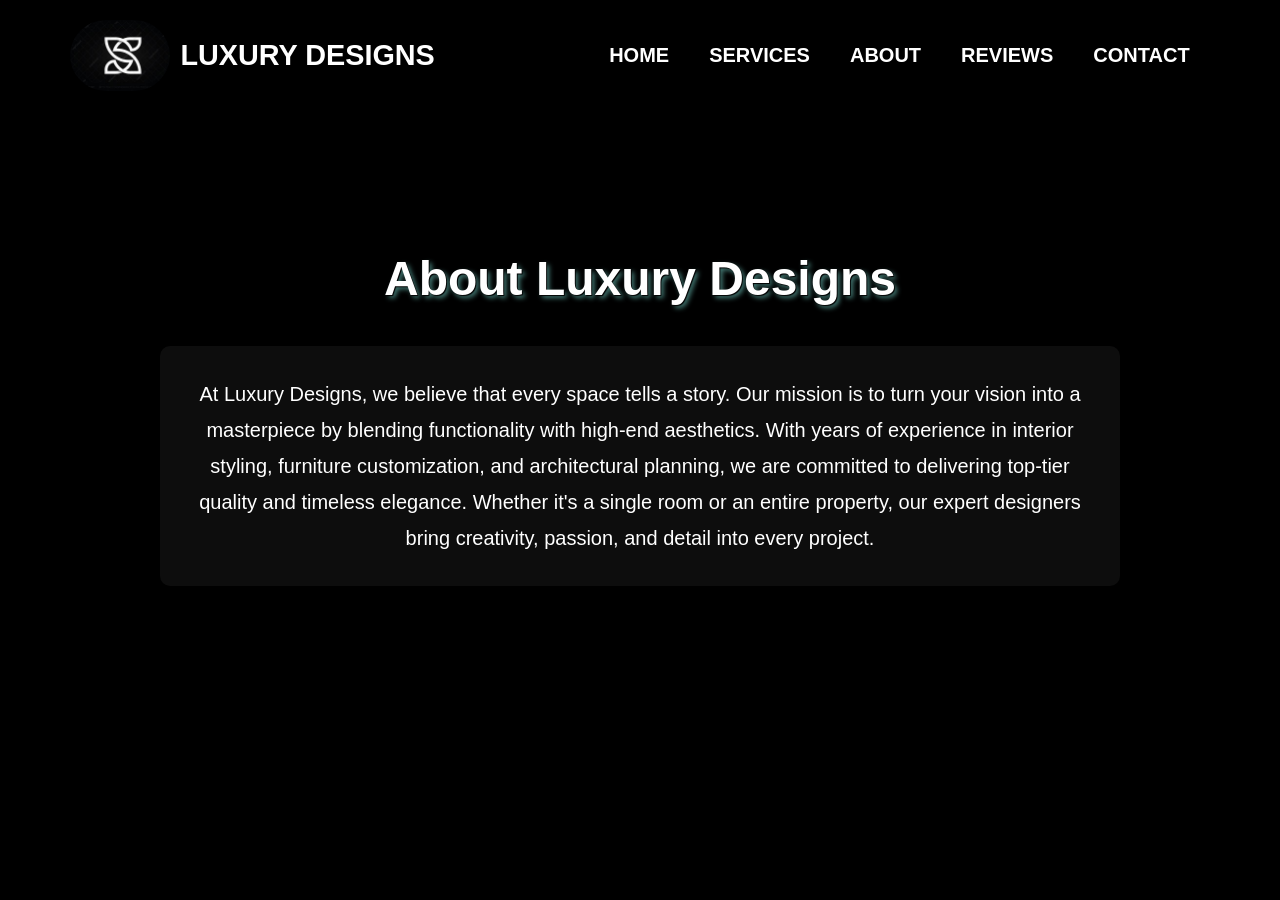
<file: about.html>
<!DOCTYPE html>
<html lang="en">
<head>
  <meta charset="UTF-8" />
  <meta name="viewport" content="width=device-width, initial-scale=1.0"/>
  <title>About - Luxury Interiors Website</title>
  <link rel="icon" type="image/x icon" href="images/logo.jpeg">


  <style>
    body {
      margin: 0;
      padding: 0;
      font-family: sans-serif;
      background-color: #000;
      background-position: center;
      color: white;
    }

    .navbar {
      width: 89%;
      margin: auto;
      padding: 15px 0;
      display: flex;
      align-items: center;
      justify-content: space-between;
      font-size: larger;
      color: white;
    }

    .logo {
      width: 100px;
      cursor: pointer;
      border-radius: 80px;
    }

    div.navbar h2 {
      font-weight: bold;
      font-family: Verdana, Geneva, Tahoma, sans-serif;
      font-style: oblique;
      color: white;
      text-shadow: 1px 1px 1px #000, 3px 3px 5px #467e78;
      float: left;
      cursor: pointer;
    }

    div.navbar h2:hover {
      color: #009688;
    }

    .navbar ul {
      list-style: none;
      display: flex;
      margin: 0;
      padding: 0;
    }

    .navbar ul li {
      margin: 0 20px;
      position: relative;
    }

    .navbar ul li a {
      text-decoration: none;
      color: #fff;
      text-transform: uppercase;
      font-weight: bolder;
      font-size: 20px;
    }

    .navbar ul li::after {
      content: '';
      height: 3px;
      width: 0%;
      background: #009688;
      position: absolute;
      left: 0;
      bottom: -10px;
      transition: 0.5s;
    }

    .navbar ul li:hover::after {
      width: 100%;
    }

    .about-section {
      padding: 100px 40px;
      text-align: center;
    }

    .about-section h1 {
      font-size: 48px;
      margin-bottom: 40px;
      text-shadow: 1px 1px 1px #000, 3px 3px 5px #467e78;
    }

    .about-section p {
      max-width: 900px;
      margin: auto;
      font-size: 20px;
      line-height: 1.8;
      background: rgba(255, 255, 255, 0.05);
      padding: 30px;
      border-radius: 10px;
    }
  </style>
</head>
<body>

  <!-- Navbar -->
  <nav class="navbar">
    <div style="display: flex; align-items: center; gap: 10px;">
      <img src="images/logo.jpeg" class="logo" />
      <h2>LUXURY DESIGNS</h2>
    </div>
    <ul>
      <li><a href="index.html">Home</a></li>
      <li><a href="services.html">Services</a></li>
      <li><a href="about.html">About</a></li>
      <li><a href="reviews.html">Reviews</a></li>
      <li><a href="contact.html">Contact</a></li>
    </ul>
  </nav>

  <!-- About Section -->
  <section class="about-section">
    <h1>About Luxury Designs</h1>
    <p>
      At Luxury Designs, we believe that every space tells a story. Our mission is to turn your vision into a masterpiece by blending functionality with high-end aesthetics.
      With years of experience in interior styling, furniture customization, and architectural planning, we are committed to delivering top-tier quality and timeless elegance.
      Whether it's a single room or an entire property, our expert designers bring creativity, passion, and detail into every project.
    </p>
  </section>

</body>
</html>
</file>
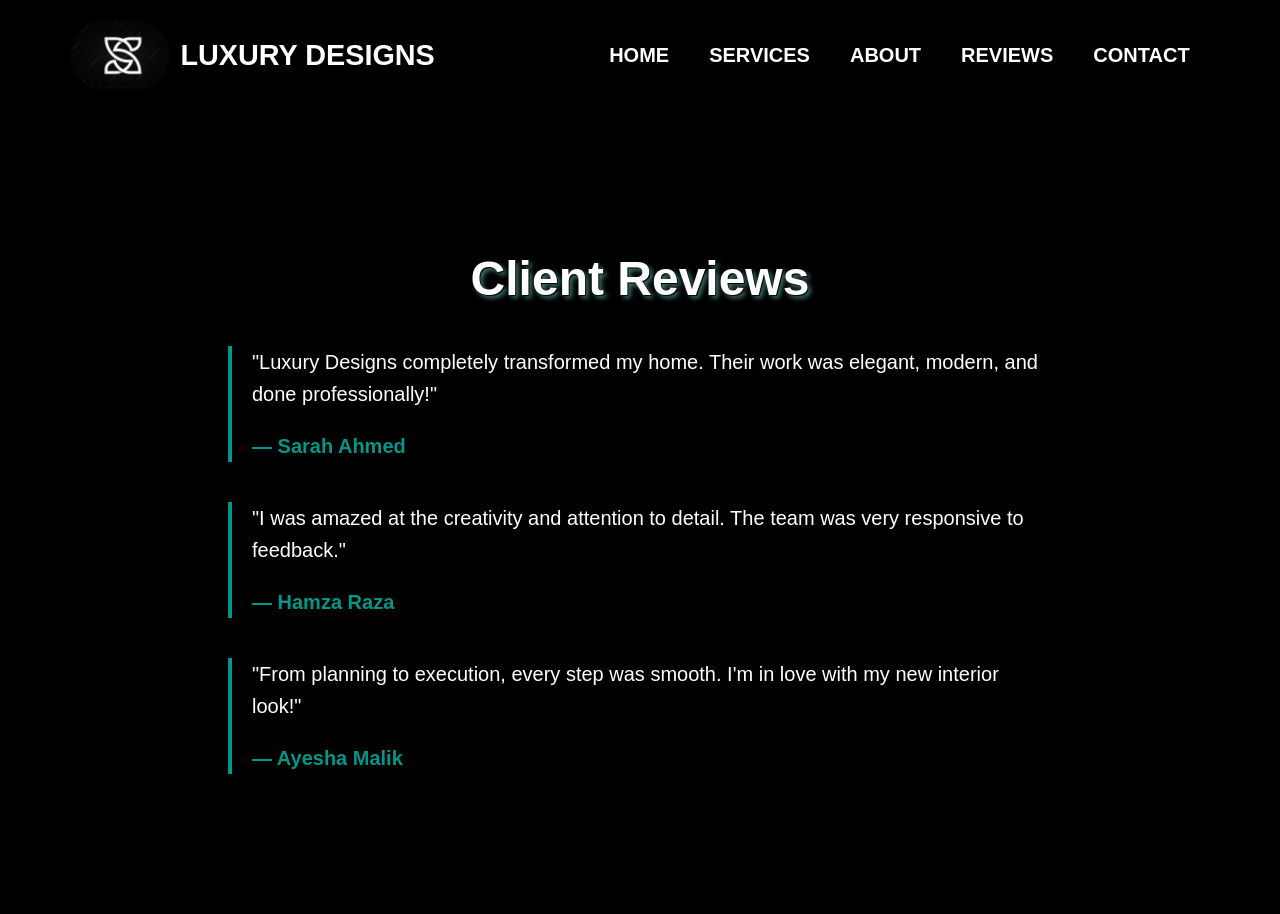
<file: reviews.html>
<!DOCTYPE html>
<html lang="en">
<head>
  <meta charset="UTF-8" />
  <meta name="viewport" content="width=device-width, initial-scale=1.0"/>
  <title>Reviews - Luxury Interiors Website</title>
  <link rel="icon" type="image/x icon" href="images/logo.jpeg">


  <style>
    body {
      margin: 0;
      padding: 0;
      font-family: sans-serif;
      background-color: #000;
      background-size: cover;
      background-position: center;
      color: white;
    }

    .navbar {
      width: 89%;
      margin: auto;
      padding: 15px 0;
      display: flex;
      align-items: center;
      justify-content: space-between;
      font-size: larger;
      color: white;
    }

    .logo {
      width: 100px;
      cursor: pointer;
      border-radius: 80px;
    }

    div.navbar h2 {
      font-weight: bold;
      font-family: Verdana, Geneva, Tahoma, sans-serif;
      font-style: oblique;
      color: white;
      text-shadow: 1px 1px 1px #000, 3px 3px 5px #467e78;
      float: left;
      cursor: pointer;
    }

    div.navbar h2:hover {
      color: #009688;
    }

    .navbar ul {
      list-style: none;
      display: flex;
      margin: 0;
      padding: 0;
    }

    .navbar ul li {
      margin: 0 20px;
      position: relative;
    }

    .navbar ul li a {
      text-decoration: none;
      color: #fff;
      text-transform: uppercase;
      font-weight: bolder;
      font-size: 20px;
    }

    .navbar ul li::after {
      content: '';
      height: 3px;
      width: 0%;
      background: #009688;
      position: absolute;
      left: 0;
      bottom: -10px;
      transition: 0.5s;
    }

    .navbar ul li:hover::after {
      width: 100%;
    }

    .reviews-section {
      text-align: center;
      padding: 100px 20px;
    }

    .reviews-section h1 {
      font-size: 48px;
      margin-bottom: 40px;
      text-shadow: 1px 1px 1px #000, 3px 3px 5px #467e78;
    }

    .review {
      max-width: 800px;
      margin: 40px auto;
      padding-left: 20px;
      border-left: 4px solid #009688;
      text-align: left;
    }

    .review p {
      font-size: 20px;
      line-height: 1.6;
    }

    .review .name {
      font-weight: bold;
      color: #009688;
      margin-top: 10px;
    }
  </style>
</head>
<body>

  <!-- Navbar -->
  <nav class="navbar">
    <div style="display: flex; align-items: center; gap: 10px;">
      <img src="images/logo.jpeg" class="logo" />
      <h2>LUXURY DESIGNS</h2>
    </div>
    <ul>
      <li><a href="index.html">Home</a></li>
      <li><a href="services.html">Services</a></li>
      <li><a href="about.html">About</a></li>
      <li><a href="reviews.html">Reviews</a></li>
      <li><a href="contact.html">Contact</a></li>
    </ul>
  </nav>

  <!-- Reviews Section -->
  <section class="reviews-section">
    <h1>Client Reviews</h1>

    <div class="review">
      <p>"Luxury Designs completely transformed my home. Their work was elegant, modern, and done professionally!"</p>
      <p class="name">— Sarah Ahmed</p>
    </div>

    <div class="review">
      <p>"I was amazed at the creativity and attention to detail. The team was very responsive to feedback."</p>
      <p class="name">— Hamza Raza</p>
    </div>

    <div class="review">
      <p>"From planning to execution, every step was smooth. I'm in love with my new interior look!"</p>
      <p class="name">— Ayesha Malik</p>
    </div>
  </section>

</body>
</html>
</file>
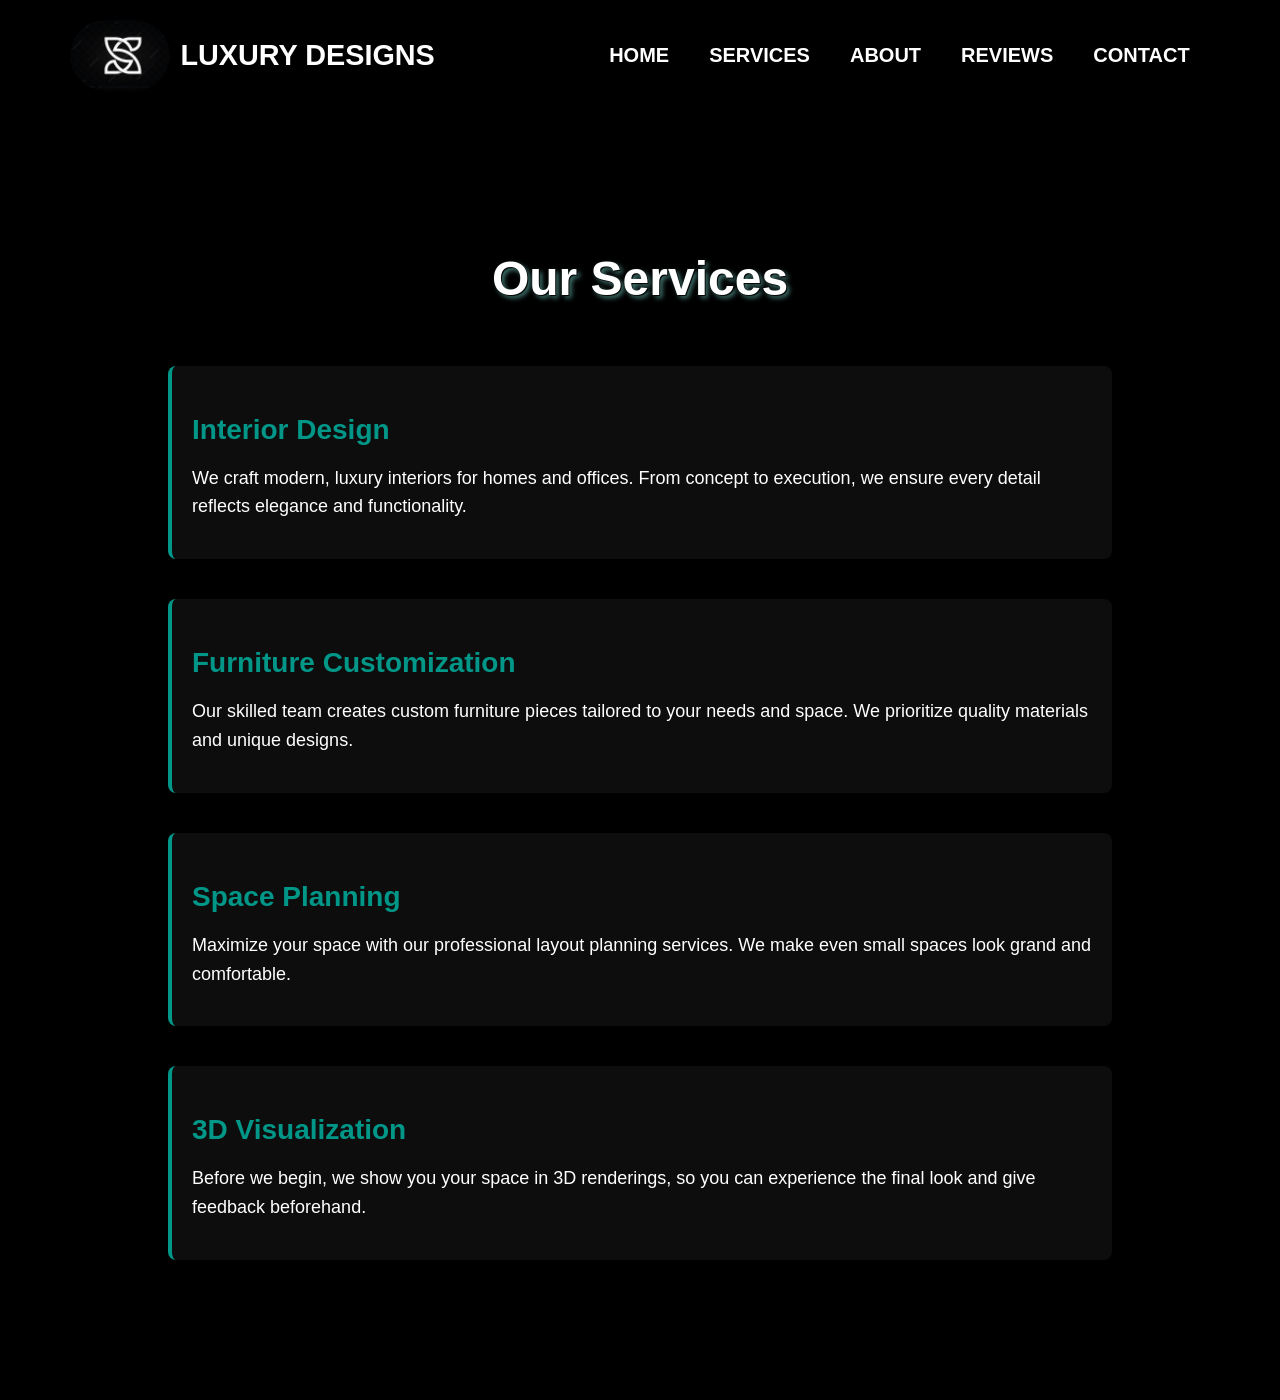
<file: services.html>
<!DOCTYPE html>
<html lang="en">
<head>
  <meta charset="UTF-8" />
  <meta name="viewport" content="width=device-width, initial-scale=1.0"/>
  <title>Services - Luxury Interiors Website</title>
  <link rel="icon" type="image/x icon" href="images/logo.jpeg">


  <style>
    body {
      margin: 0;
      padding: 0;
      font-family: sans-serif;
      background-color: #000;
      background-size: cover;
      background-position: center;
      color: white;
    }

    .navbar {
      width: 89%;
      margin: auto;
      padding: 15px 0;
      display: flex;
      align-items: center;
      justify-content: space-between;
      font-size: larger;
      color: white;
    }

    .logo {
      width: 100px;
      cursor: pointer;
      border-radius: 80px;
    }

    div.navbar h2 {
      font-weight: bold;
      font-family: Verdana, Geneva, Tahoma, sans-serif;
      font-style: oblique;
      color: white;
      text-shadow: 1px 1px 1px #000, 3px 3px 5px #467e78;
      float: left;
      cursor: pointer;
    }

    div.navbar h2:hover {
      color: #009688;
    }

    .navbar ul {
      list-style: none;
      display: flex;
      margin: 0;
      padding: 0;
    }

    .navbar ul li {
      margin: 0 20px;
      position: relative;
    }

    .navbar ul li a {
      text-decoration: none;
      color: #fff;
      text-transform: uppercase;
      font-weight: bolder;
      font-size: 20px;
    }

    .navbar ul li::after {
      content: '';
      height: 3px;
      width: 0%;
      background: #009688;
      position: absolute;
      left: 0;
      bottom: -10px;
      transition: 0.5s;
    }

    .navbar ul li:hover::after {
      width: 100%;
    }

    .services-section {
      padding: 100px 40px;
      text-align: center;
    }

    .services-section h1 {
      font-size: 48px;
      margin-bottom: 60px;
      text-shadow: 1px 1px 1px #000, 3px 3px 5px #467e78;
    }

    .service {
      max-width: 900px;
      margin: 40px auto;
      background: rgba(255, 255, 255, 0.05);
      border-left: 4px solid #009688;
      padding: 20px;
      text-align: left;
      border-radius: 8px;
    }

    .service h3 {
      color: #009688;
      font-size: 28px;
      margin-bottom: 10px;
    }

    .service p {
      font-size: 18px;
      line-height: 1.6;
    }
  </style>
</head>
<body>

  <!-- Navbar -->
  <nav class="navbar">
    <div style="display: flex; align-items: center; gap: 10px;">
      <img src="images/logo.jpeg" class="logo" />
      <h2>LUXURY DESIGNS</h2>
    </div>
    <ul>
      <li><a href="index.html">Home</a></li>
      <li><a href="services.html">Services</a></li>
      <li><a href="about.html">About</a></li>
      <li><a href="reviews.html">Reviews</a></li>
      <li><a href="contact.html">Contact</a></li>
    </ul>
  </nav>

  <!-- Services Section -->
  <section class="services-section">
    <h1>Our Services</h1>

    <div class="service">
      <h3>Interior Design</h3>
      <p>We craft modern, luxury interiors for homes and offices. From concept to execution, we ensure every detail reflects elegance and functionality.</p>
    </div>

    <div class="service">
      <h3>Furniture Customization</h3>
      <p>Our skilled team creates custom furniture pieces tailored to your needs and space. We prioritize quality materials and unique designs.</p>
    </div>

    <div class="service">
      <h3>Space Planning</h3>
      <p>Maximize your space with our professional layout planning services. We make even small spaces look grand and comfortable.</p>
    </div>

    <div class="service">
      <h3>3D Visualization</h3>
      <p>Before we begin, we show you your space in 3D renderings, so you can experience the final look and give feedback beforehand.</p>
    </div>
  </section>

</body>
</html>
</file>
